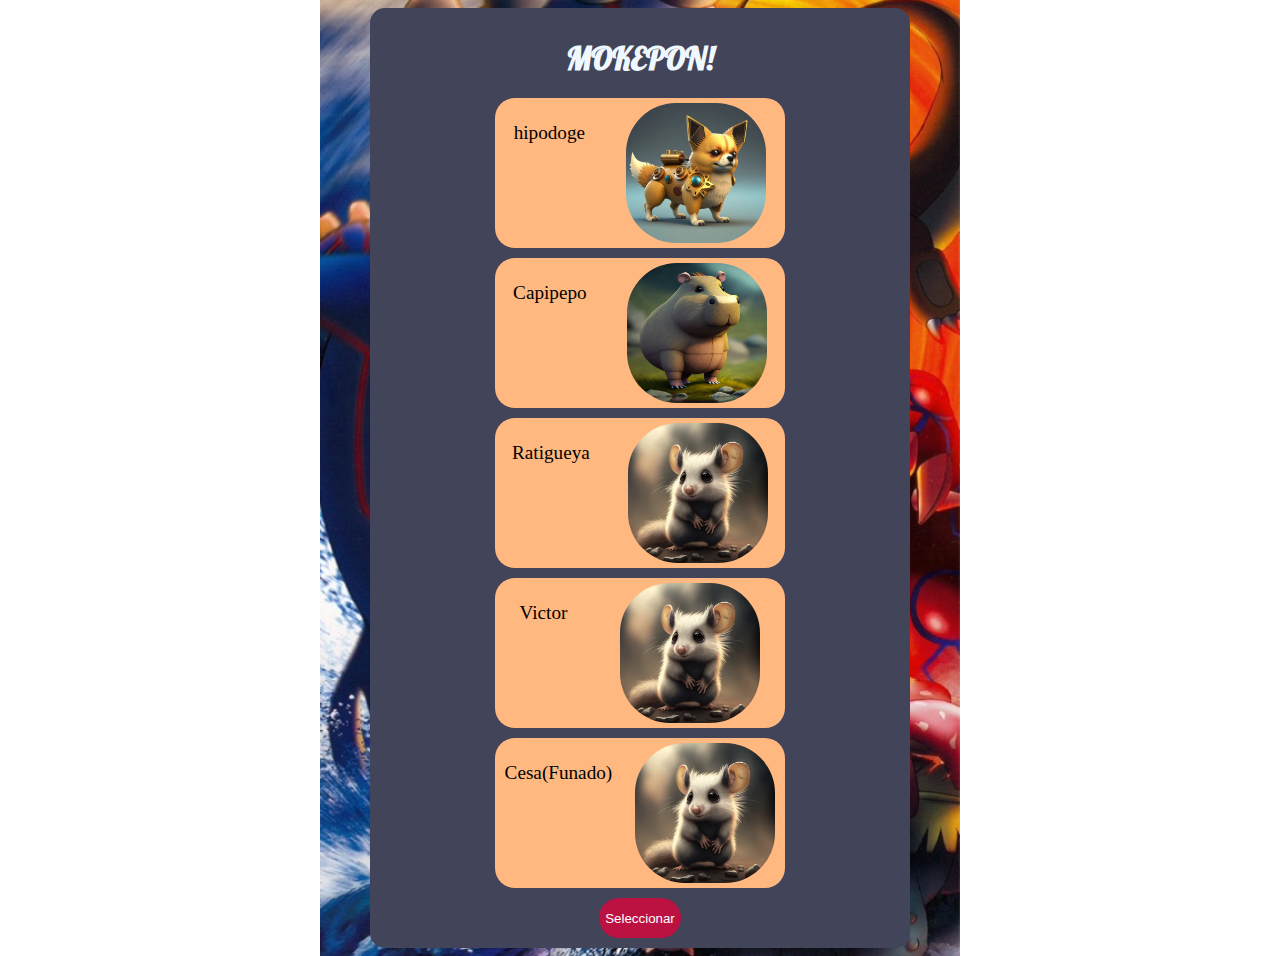
<file: index.html>
<!DOCTYPE html>
<html lang="es">
<head>
    <meta charset="utf-8" />
    <meta name="viewport" content="width=device-width, initial-scale=1">
    <title>MOKEPON!</title>
    
    <script src="./js/Mokepon.js"></script>
    <link rel="stylesheet" href="./css/Style.css">
</head>
<body>
  <section class="cuadro">
     <section id="seleccionar-mascota">
        <h1 class="titulo">MOKEPON! </h1> 
    <div class="tarjetas">
        <input type="radio" name="mascota" id="hipodoge" />
        <label class="tarjeta-de-mokepon" for="hipodoge">
            <p>hipodoge</p>
            <img src="./css/hipodoge-76597a8f-782f-4beb-b9ab-53191d217f12.webp" alt="">
        </label>
        <input type="radio" name="mascota" id="capipepo" />
        <label class="tarjeta-de-mokepon" for="capipepo">
             <p>Capipepo</p>
            <img src="./css/capipepo-26b57f58-e390-416a-b126-0bcf8c8ef477.webp" alt="">
        </label>
        <input type="radio" name="mascota" id="ratigueya" />
        <label class="tarjeta-de-mokepon" for="ratigueya">
            <p>Ratigueya</p>
            <img src="./css/ratigueya-37a7cdfe-6921-467c-92f6-44bb7ae506e7.webp" alt="">
        </label>
        <input type="radio" name="mascota" id="victor" />
        <label class="tarjeta-de-mokepon" for="victor">
            <p>Victor</p>
            <img src="./css/ratigueya-37a7cdfe-6921-467c-92f6-44bb7ae506e7.webp" alt="">
        </label>
        <input type="radio" name="mascota" id="cesa" />
        <label class="tarjeta-de-mokepon" for="cesa">
            <p>Cesa(Funado)</p>
            <img src="./css/ratigueya-37a7cdfe-6921-467c-92f6-44bb7ae506e7.webp" alt="">
        </label>
    </div>
        <button id="boton-mascota">Seleccionar</button>
    </section>
    <section id="seleccionar-ataque">
            <h1 class="titulo">MOKEPON! </h1>
        <h2 class="subtitulo">Elige tu ataque:</h2>
    <div class="botones" >
        <button id="boton-fuego" class="boton-de-ataques">Fuego 🔥</button>
        <button id="boton-agua" class="boton-de-ataques">Agua 💧</button>
        <button id="boton-tierra" class="boton-de-ataques">Tierra 🌱</button>
    </div>
    <div id="mensajes">
        <p id="resultado">!!!!</p>
    </div>
    <div class="ataques">
        <div class="ataques-jugador">
            <p id="vidas-jugador">3</p>
            <p id="mascota-jugador"></p>
            <div id="ataque-del-jugador"></div>
        </div>
        <div class="ataques-enemigo">
            <p id="vidas-enemigo">3</p>
            <p id="mascota-enemigo"></p> 
            <div class="ataque-fuego" id="ataque-del-enemigo"></div>
        </div>
    </div>
   <section id="reiniciar">
            <button id="boton-reiniciar">Reiniciar Partida.</button>
        </section>
    </section>
  </section>
</body>
</html>
</file>
<file: css/Style.css>
@import url('https://fonts.googleapis.com/css2?family=Concert+One&family=Lobster&display=swap');

body{
    background-image: url(./2.png);
    background-repeat: no-repeat;
    background-size: auto;
    background-position-x: center;
    background-position-y: top;
    display: flex;
    flex-direction: column;
    justify-content: center;
    align-items: center;
    font-size: 62.5%;
}
.ataques::-webkit-scrollbar {
  width: 4px;     /* Tamaño del scroll en vertical */
  height: 4px;    /* Tamaño del scroll en horizontal */
  display: none;
}

.cuadro{
  background: #42445A;
  padding: 10px 20px 10px 20px;
  border-radius: 15px;
  width: 0;
}
.titulo{
  margin: 20px;
  height: auto;
    font-size: 2rem;
    color: aliceblue;
    font-family: 'Lobster', cursive;
}
.ataque-fuego{
  color: red;
}
p{
  font-size: 1.2rem;
}

#seleccionar-mascota{
    display: flex;
    flex-direction: column;
    align-items: center;
}

.tarjetas{
    display: flex;
    flex-direction: row;
    align-items: center;
    justify-content: center;
}

.tarjetas img{
    cursor: pointer;
    width: 160px;
    margin-left: 10%;
 
}

#seleccionar-ataque{
    flex-direction: column;
    align-items: center;
    color: #FFFFFF;
    height: auto;
}


.tarjeta-de-mokepon{
  background: #FFB880;
  border: transparent;
  border-radius: 30px;
  display: flex;
  margin: 0 10px 10px 10px;
  justify-content: space-around;
  align-items: flex-start;
}
input{
    display: none;
}

input:checked + label{
        background-color: #77C9F3;
}

.ataques{
    display: grid;
    grid-template-columns: 125px 125px;
    overflow-y: auto;
    border-radius: 30px;
    background: #3D32BA;
    height: 350px;
    text-align: center;
    padding: 5px;
    background-image: url(15979.jpg);
    margin: 5px;
}
.boton-de-ataques{
  border-radius: 15px;
  height:45px;
  width:80px;
  
  
}
.boton-de-ataques:hover  {
  animation: zoom  1s 1; 
}
@keyframes zoom {
  0% {
    transform: rotate(0deg);
  }
  10% {
    transform: rotate(-5deg);
  }
  20% {
    transform: rotate(5deg);
  }
  30% {
    transform: scale(1);
  }
  40% {
    transform: scale(0.8); 
  }
  50%{
    transform: rotate(-5deg);
  }
  60%{
    transform: rotate(5deg);
  }
  70% {
    transform: rotate(1);
  }
  80% {
    transform: scale(0.8);
  } 
  90%{
    transform: rotate(-5);
  }
  100% {
    transform: rotate(0deg);
  }
}

#boton-fuego  {
  background-image: url(./fuego.gif);
  background-position: right bottom;
}
#boton-agua {
  background-image: url(Sojl.gif);
  background-position: center ;
}
#boton-tierra{
  background-image: url(4pCf.gif);
  background-position: center  top;
}
#boton-mascota {
  color: white;
  background: #BB1242;
  height: 40px;
  border-radius: 50px;
  border: transparent;
}
#boton-reiniciar {
  margin: 5px;
  padding: 5px;
  border-radius: 10px;
}
#mascota-jugador, #mascota-enemigo {
  font-size: 1rem;
  
}
@media (min-width: 360px){
  body{
    display: flex;
    flex-direction: column;
}
.cuadro {
  width: 80%;
}
}
.tarjetas{
    display: flex;
    flex-direction: column;
    
    

}
.tarjetas img{
    cursor: pointer;
    width: 50%;
    border-radius: 30px;
}
.tarjeta-de-mokepon{
  
    padding: 8px;
    border: transparent;
    border-radius: 30px;

}

    

@media(min-width: 800px) {
  p{
    font-size: 1.2rem;
  }
  .tarjetas img {
   
   
    margin-left: 5%;
    border-radius: 50px;
}
.tarjeta-de-mokepon {
  width: 280px;
  padding: 5px;
  border-radius: 20px;
 
}
.cuadro {
  padding: 10px 20px 10px 20px;
  border-radius: 15px;
  width: 500px;
  display: inline-table;
}
.ataques {
  display: grid;
  grid-template-columns: 125px 125px;
  /* overflow-y: auto; */
  border-radius: 30px;
  background: #3D32BA;
  height: auto;
  text-align: center;
  padding: 0px;
  background-image: url(15979.jpg);
  margin: 0px;
}
 #ataque-del-jugador > p {
  font-size: 1.1rem;
}
#ataque-del-enemigo > p {
  font-size: 1.1rem;
}
#seleccionar-ataque {

  height: 600px;
}
}
</file>
